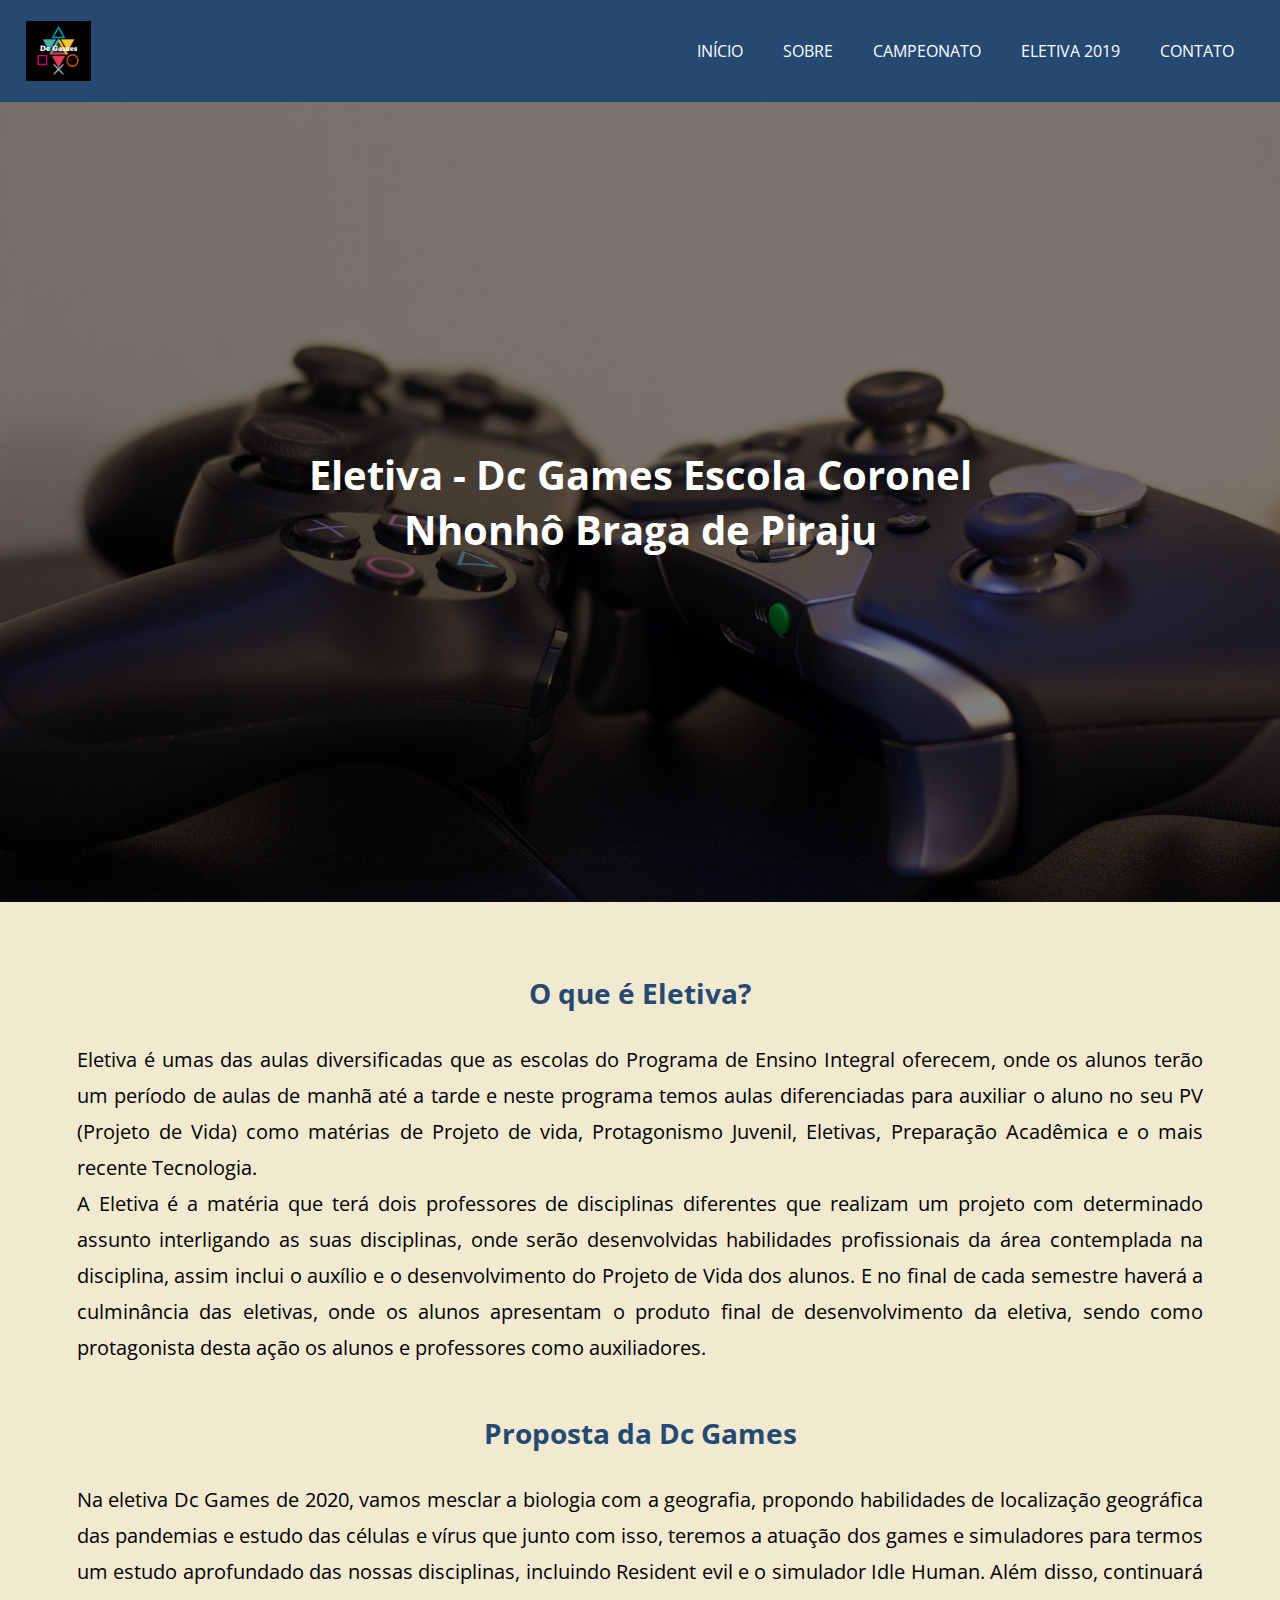
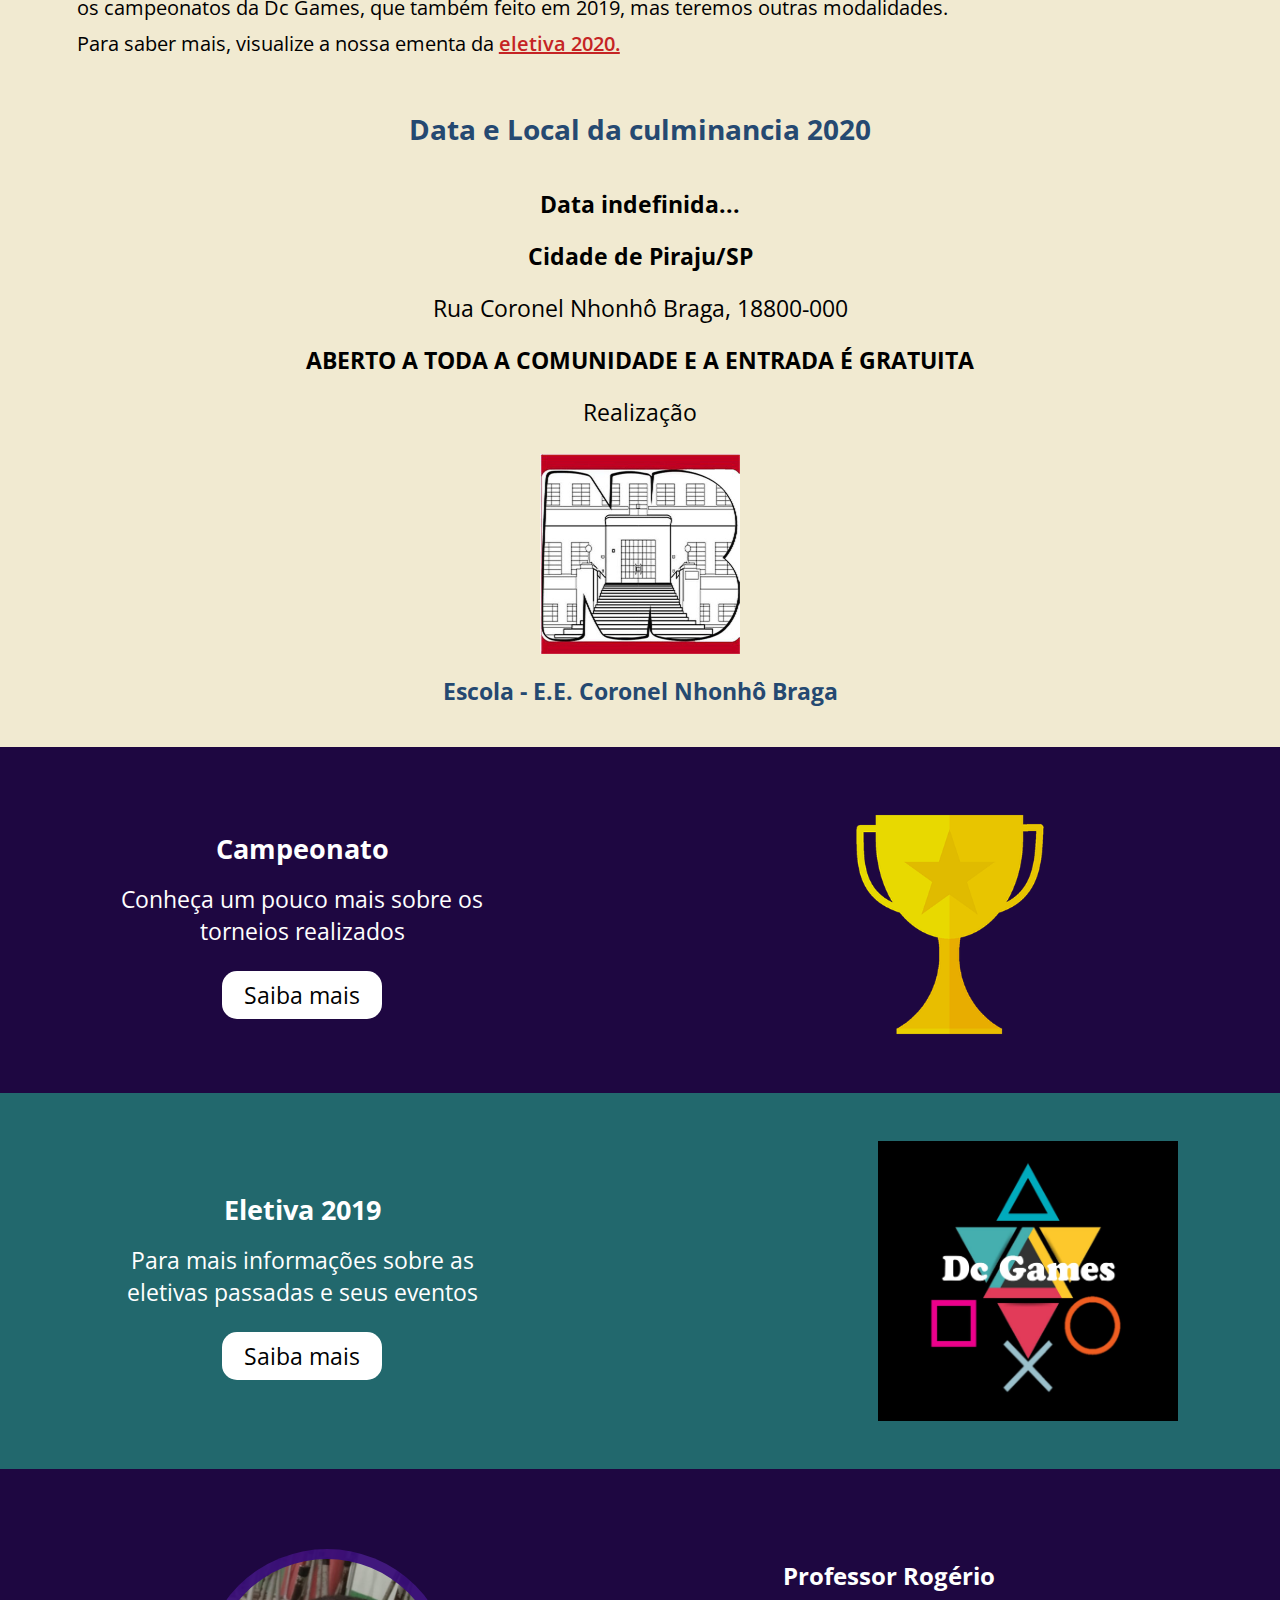
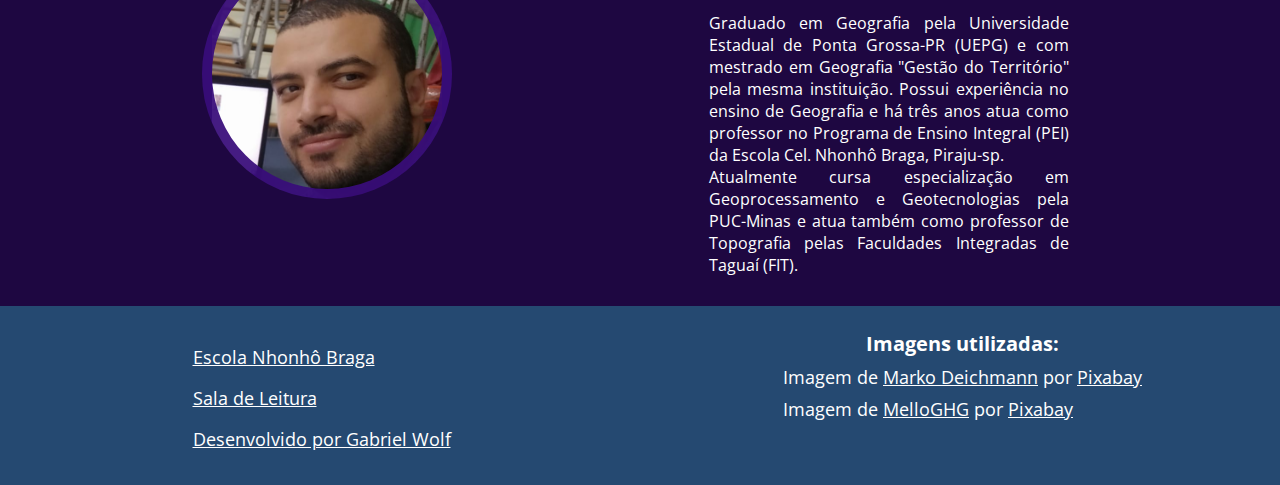
<file: index.html>
<!DOCTYPE html>
<html lang="pt-BR">
<head>
    <meta charset="UTF-8">
    <meta http-equiv="X-UA-Compatible" content="ie=edge">
    <meta name="viewport" content="width=device-width, initial-scale=1.0">

    <meta name="description" content="Eletiva Dc Games da escola Coronel Nhonhô Braga">
    <meta name="keywords" content="Dc-Games,dc-games,Eletiva Dc Games, eletiva dc games, dc games">
    <meta name="robots" content="index, nofollow">
    <meta name="author" content="Gabriel Wolf">

    <meta property="og:type" content="website">
    <meta property="og:url" content="https://gabrielwolf-dev.github.io/Dc-Games/">
    <meta property="og:title" content="WebSite: Eletiva Dc Games">
    <meta property="og:description" content="A eletiva da escola Nhonho Braga chamada Dc Games está agora na internet para propagar os principais acontecimentos da disciplina">
    <meta property="og:image" content="https://github.com/GabrielWolf-Dev/Dc-Games/blob/main/img/logo_SEO_socialmedia.png">

    <meta property="twitter:card" content="summary_large_image">
    <meta property="twitter:url" content="https://gabrielwolf-dev.github.io/Dc-Games/">
    <meta property="twitter:title" content="WebSite: Eletiva Dc Games">
    <meta property="twitter:description" content="A eletiva da escola Nhonho Braga chamada Dc Games está agora na internet para propagar os principais acontecimentos da disciplina">
    <meta property="twitter:image" content="https://github.com/GabrielWolf-Dev/Dc-Games/blob/main/img/logo_SEO_socialmedia.png">

    <link href="https://fonts.googleapis.com/css2?family=Open+Sans&display=swap" rel="stylesheet">
    <link rel="stylesheet" href="https://use.fontawesome.com/releases/v5.15.1/css/all.css" integrity="sha384-vp86vTRFVJgpjF9jiIGPEEqYqlDwgyBgEF109VFjmqGmIY/Y4HV4d3Gp2irVfcrp" crossorigin="anonymous">
    <link rel="stylesheet" href="./css/style.css">
    <title>Dc Games</title>
    <link rel="shortcut icon" href="favicon.ico" type="image/x-icon">
</head>
<body>
    <div class="bg-black" onclick="closeMenu()"></div><!--bg-black-->
    <header>
        <div class="container">
            <img class="logo" src="./assets/img/Logotipo_DcGames.jpg" alt="Logotipo da Dc Games" />

            <nav class="menu-desktop">
                <ul>
                    <li class="menu-desktop__items"><a class="menu-desktop__links" href="index.html">Início</a></li>
                    <li class="menu-desktop__items"><a class="menu-desktop__links" href="#About">Sobre</a></li>
                    <li class="menu-desktop__items"><a class="menu-desktop__links" href="campeonato.html">Campeonato</a></li>
                    <li class="menu-desktop__items"><a class="menu-desktop__links" href="eletiva2019.html">Eletiva 2019</a></li>
                    <li class="menu-desktop__items"><a class="menu-desktop__links" href="#Contact">Contato</a></li>
                    <div class="clear"></div><!--clear-->
                </ul>
            </nav><!--menu-desktop-->
            <nav class="menu-mobile">
                <button onclick="openMenu()" id="icon-mobile" class="menu-mobile__btn-open">
                    <i class="fas fa-align-justify"></i>
                </button><!--menu-mobile__btn-mobile-->
                <ul class="menu-mobile__nav">
                    <div class="menu-mobile__box-btn">
                        <button class="menu-mobile__btn-close" onclick="closeMenu()">
                            <i class="fas fa-times"></i>
                        </button>
                    </div>

                    <li class="menu-mobile__items"><a class="menu-mobile__links" href="index.html">Início</a></li>
                    <li class="menu-mobile__items"><a id="sobre" class="menu-mobile__links" href="#About">Sobre</a></li>
                    <li class="menu-mobile__items"><a class="menu-mobile__links" href="campeonato.html">Campeonato</a></li>
                    <li class="menu-mobile__items"><a class="menu-mobile__links" href="eletiva2019.html">Eletiva 2019</a></li>
                    <li class="menu-mobile__items"><a id="contato" class="menu-mobile__links" href="#Contact">Contato</a></li>
                </ul><!--menu-mobile__nav-->
            </nav><!--menu-mobile-->
        </div><!--container-->
    </header>

    <section class="banner-home banner">
        <div class="banner__content">
            <h1 class="banner__title">Eletiva - Dc Games Escola Coronel Nhonhô Braga de Piraju</h1>
            <i class="fas fa-gamepad banner__icon"></i>
        </div><!--banner__content-->
    </section><!--banner-home-->

    <main class="container">
        <section id="Sobre" class="about">
            <h2 class="title">O que é Eletiva?</h2>
            <p class="content">
                Eletiva é umas das aulas diversificadas que as escolas do Programa de Ensino Integral oferecem, onde os alunos terão um período de aulas de manhã até a tarde e neste programa temos aulas diferenciadas para auxiliar o aluno no seu PV (Projeto de Vida) como matérias de Projeto de vida, Protagonismo Juvenil, Eletivas, Preparação Acadêmica e o mais recente Tecnologia.
                <br>
                A Eletiva é a matéria que terá dois professores de disciplinas diferentes que realizam um projeto com determinado assunto interligando as suas disciplinas, onde serão desenvolvidas habilidades profissionais da área contemplada na disciplina, assim inclui o auxílio e o desenvolvimento do Projeto de Vida dos alunos. E no final de cada semestre haverá a culminância das eletivas, onde os alunos apresentam o produto final de desenvolvimento da eletiva, sendo como protagonista desta ação os alunos e professores como auxiliadores.
            </p>
        </section><!--about-->

        <section id="About" class="about">
            <h2 class="title">Proposta da Dc Games</h2>
            <p class="content">
                Na eletiva Dc Games de 2020, vamos mesclar a biologia com a geografia, propondo habilidades de localização geográfica das pandemias e estudo das células e vírus que junto com isso, teremos a atuação dos games e simuladores para termos um estudo aprofundado das nossas disciplinas, incluindo Resident evil e o simulador Idle Human. Além disso, continuará os campeonatos da Dc Games, que também feito em 2019, mas teremos outras modalidades.
                <br>
                Para saber mais, visualize a nossa ementa da <a target="_blank" class="about__link" href="./assets/documents/dcGames_plano.pdf">eletiva 2020.</a>
            </p>
        </section><!--about-->

        <section class="organization">
            <h2 class="title">Data e Local da culminancia 2020</h2>
            <ul>
                <li class="organization__font-bold">Data indefinida...</li>
                <li class="organization__font-bold">Cidade de Piraju/SP</li>
                <li class="organization__font-normal">Rua Coronel Nhonhô Braga, 18800-000</li>
                <li class="organization__font-bold">ABERTO A TODA A COMUNIDADE E A ENTRADA É GRATUITA</li>
                <li class="organization__font-normal">Realização</li>
            </ul>
            <figure class="organization__figure">
                <img class="organization__img" src="./assets/img/NB.jpg" alt="Ilustração da escola Nhonhô Braga" />
                <figcaption class="organization__figure__description">Escola - E.E. Coronel Nhonhô Braga</figcaption>
            </figure><!--class="organization__figure"-->
        </section><!--organization-->

        <section class="championship">
            <div class="championship__content">
                <h2 class="championship__title">Campeonato</h2>
                <p class="championship__description">Conheça um pouco mais sobre os torneios realizados</p>
                <a class="championship__link" href="campeonato.html">Saiba mais</a>
            </div><!--content-camp-->
    
            <img class="championship__img" src="./assets/img/trofeu.png" alt="Ilustração de um troféu" />
        </section><!--championship-->

        <section class="eletiva">
            <div class="eletiva__content">
                <h2 class="eletiva__title">Eletiva 2019</h2>
                <p class="eletiva__description">Para mais informações sobre as eletivas passadas e seus eventos</p>
                <a class="eletiva__link" href="eletiva2019.html">Saiba mais</a>
            </div><!--eletiva__content-->
    
            <img class="eletiva__img" src="./assets/img/Logotipo_DcGames.jpg" alt="Ilustração de um troféu" />
        </section><!--eletiva-->

        <section class="slider-teachers slider-teachers--bg-purple container">
            <i onclick="prev()" class="fas fa-chevron-left arrow-left"></i>
            <i onclick="next()" class="fas fa-chevron-right arrow-right"></i>
    
            <div class="slider-teachers__slider-wrapper">
                <article class="slider-teachers__slide">
                    <div class="slider-teachers__teacher teacher--border-purple slider-teachers__teacher--space" style="background-image: url(./assets/imgTeachers/rogério.jpeg);"></div><!--teacher-->
    
                    <div class="slider-teachers__content">
                        <h2 class="slider-teachers__content__name">Professor Rogério</h2>
                        <p>
                            Graduado em Geografia pela Universidade Estadual de Ponta Grossa-PR (UEPG) e com mestrado em Geografia "Gestão do Território" pela mesma instituição.
                            Possui experiência no ensino de Geografia e há três anos atua como professor no Programa de Ensino Integral (PEI) da Escola Cel. Nhonhô Braga, Piraju-sp.
                        </p>
    
                        <p>
                            Atualmente cursa especialização em Geoprocessamento e Geotecnologias pela PUC-Minas 
                            e atua também como professor de Topografia pelas Faculdades Integradas de Taguaí (FIT).
                        </p>
                    </div><!--slider-teachers__content-->
                </article><!--slider-teachers__slide-->
    
                <article class="slider-teachers__slide">
                    <div class="slider-teachers__teacher teacher--border-purple" style="background-image: url(./assets/imgTeachers/gabriel.jpeg);"></div><!--slider-teachers__teacher-->
    
                    <div class="slider-teachers__content">
                        <h2 class="slider-teachers__content__name">Professor Gabriel Souza Mendes</h2>
                        <p>Graduação em Biologia pela Universidade Estadual do Norte do Paraná (UENP);
                        Pós graduação em Ensino de Ciências pela Universidade Estadual do Norte do Paraná (UENP).</p>
                    </div><!--slider-teachers__content-->
                </article><!--slider-teachers__slide-->
            </div><!--slider-teachers__slider-wrapper-->
        </section><!--slider-teachers-->
    </main><!--main container-->

    <footer id="Contact" class="footer">
        <ul>
            <li class="footer__links">
                <i class="fab fa-facebook"></i>
                <a target="_blanck" href="https://www.facebook.com/people/Nhonh%C3%B4-Braga/100009296590353">Escola Nhonhô Braga</a>
            </li>
            <li class="footer__links">
                <i class="fab fa-youtube"></i>
                <a target="_blanck" href="https://www.youtube.com/channel/UCF4HJWtTU4wQ3Oaziow6cPg">Sala de Leitura</a>
            </li>
            <li class="footer__links">
                <i class="fab fa-github"></i>
                <a target="_blanck" href="https://github.com/GabrielWolf-Dev">Desenvolvido por Gabriel Wolf</a>
            </li>
        </ul>

        <div class="footer__credits">
            <h4 class="footer__title">Imagens utilizadas:</h4>
            <ul>
                <li class="footer__links">
                    Imagem de <a target="__blank" href="https://pixabay.com/pt/users/thexomil-5376742/?utm_source=link-attribution&amp;utm_medium=referral&amp;utm_campaign=image&amp;utm_content=2453777">Marko Deichmann</a> por <a target="__blank" href="https://pixabay.com/pt/?utm_source=link-attribution&amp;utm_medium=referral&amp;utm_campaign=image&amp;utm_content=2453777">Pixabay</a>
                </li>
                <li class="footer__links">
                    Imagem de <a target="__blank" href="https://pixabay.com/pt/users/melloghg-4387859/?utm_source=link-attribution&amp;utm_medium=referral&amp;utm_campaign=image&amp;utm_content=2015198">MelloGHG</a> por <a target="__blank" href="https://pixabay.com/pt/?utm_source=link-attribution&amp;utm_medium=referral&amp;utm_campaign=image&amp;utm_content=2015198">Pixabay</a>
                </li>
            </ul>
        </div><!--footer__credits-->
    </footer><!--footer-->
    <script src="./js/menuMobile.js"></script>
    <script src="./js/slider.js"></script>
</body>
</html>
</file>
<file: css/style.css>
*{
    margin: 0;
    padding: 0;
    box-sizing: border-box;
    font-family: 'Open Sans', sans-serif;
    --color-blue:#254971;
    --color-beige:#f1ead1;
    --color-red:#c52424;
    --color-purple-dark:#1e0741;
    --color-aqua-dark: #22686d;
    --color-white: #FFFF;
    --color-black: black;
    --color-gray:#d1d1d1;
}

:root {
    font-size: 16px;
}

html, body {
    height: 100%;
}

ul {
    list-style: none;
}

.container {
    width: 100%;
    max-width: 1280px;
    margin: auto;
}

.clear {
    clear: both;
}

.bg-black {
    width: 100%;
    height: 100%;
    background-color: rgba(0, 0, 0, 0.6);
    position: fixed;
    z-index: 1;
    visibility: hidden;
    opacity: 0;
    transition: visibility 0.8s linear, opacity 0.5s linear;
}

.bg-black--active {
    visibility: visible;
    opacity: 1;
}

.title {
    font-size: 1.75rem;
    padding-bottom: 30px;
    color: var(--color-blue);
    text-align: center;
}

.content {
    font-size: 1.25rem;
    text-align: justify;
    line-height: 36px;
    color: var(--color-black);
}

/* Cabeçário do Website */

header {
    width: 100%;
    padding: 20px 2%;
    background-color: var(--color-blue);
}

header > .container {
    display: flex;
    justify-content: space-between;
    align-items: center;
}

.logo {
    width: 65px;
    height: 60px;
}

.menu-mobile {
    display: none;
}

.menu-desktop__items {
    padding: 10px 15px;
    margin: 10px 5px;
    float: left;
    border-radius: 15px;
    transition: all ease 0.5s;
}

.menu-desktop__items:hover {
    background-color: rgba(255, 255, 255, 0.8);
}

.menu-desktop__links {
    text-decoration: none;
    color: var(--color-white);
    font-size: 16px;
    text-transform: uppercase;
    transition: all ease 0.5s;
}

.menu-desktop__links:hover {
    color: var(--color-black);
}

/* Home do Website: */

.banner, .banner-eletiva {
    width: 100%;
    height: 800px;
    position: relative;
    text-align: center;
}

.banner-home {
    background: linear-gradient(rgba(0, 0, 0, 0.5), rgba(0, 0, 0, 0.5)), url(../assets/img/Games.jpg);
    -o-background: linear-gradient(rgba(0, 0, 0, 0.5), rgba(0, 0, 0, 0.5)), url(../assets/img/Games.jpg);
    background-repeat: no-repeat;
    background-position: center;
    background-size: cover;
}

.banner-eletiva {
    background: linear-gradient(rgba(0, 0, 0, 0.5), rgba(0, 0, 0, 0.5)), url(../assets/img/Eletiva2019.jpeg);
    -o-background: linear-gradient(rgba(0, 0, 0, 0.5), rgba(0, 0, 0, 0.5)), url(../assets/img/Eletiva2019.jpeg);    background-repeat: no-repeat;
    background-position: center;
    background-size: cover;
}

.banner__content {
    width: 100%;
    max-width: 800px;
    position: absolute;
    top: 50%;
    left: 50%;
    transform: translate(-50%, -50%);
    -webkit-transform: translate(-50%, -50%);
    -o-transform: translate(-50%, -50%);
    -ms-transform: translate(-50%, -50%);
    -moz-transform: translate(-50%, -50%);
    color: white;
}

.banner__title {
    font-size: 2.5rem;
    padding: 16px 2%;
}

.banner__icon {
    font-size: 4rem;
}

main {
    width: 100%;
    background-color: var(--color-beige);
    padding: 48px 0 0 0;
}

.about {
    padding: 24px 6%;
}

.about__link {
    color: var(--color-red);
    text-decoration: underline;
    font-weight: 600;
}

.about__list-skills {
    list-style-type: initial;
    list-style-position: inside;
    padding: 24px 2%;
}

.about__list-skills__skills {
    font-size: 1.15rem;
    text-align: justify;
    color: var(--color-black);
    margin: 8px 0;
}

.organization {
    padding: 24px 6%;
    text-align: center;
}

.organization__font-bold {
    font-size: 1.45rem;
    font-weight: bold;
    padding: 10px 0;
}

.organization__font-normal {
    font-size: 1.45rem;
    font-weight: normal;
    padding: 10px 0;
}

.organization__figure {
    text-align: center;
    padding: 16px 0;
}

.organization__img {
    width: 200px;
    height: 200px;
    background-color: #F1EAD1;
    text-align: center;
    display: inline-block;
}

.organization__figure__description {
    font-size: 1.45rem;
    color: #254971;
    font-weight: bold;
    margin-top: 16px;
}

.championship, .eletiva {
    width: 100%;
    background-color: var(--color-purple-dark);
    padding: 48px 8%;
    display: flex;
    justify-content: space-between;
    align-items: center;
    text-align: center;
}

.eletiva {
    background-color: var(--color-aqua-dark);
}

.championship__img {
    width: 100%;
    max-width: 450px;
    height: 250px;
}

.eletiva__img {
    width: 100%;
    max-width: 300px;
    height: 280px;
}

.championship__title, .eletiva__title {
    font-size: 1.7rem;
    padding: 8px 0;
    color: white;
}

.championship__description, .eletiva__description {
    width: 100%;
    max-width: 400px;
    font-size: 1.45rem;
    padding: 8px 0;
    color: white;
}

.championship__link, .eletiva__link {
    width: 100%;
    max-width: 160px;
    display: inline-block;
    padding: 8px 12px;
    margin-top: 16px;
    background-color: var(--color-white);
    color: var(--color-black);
    text-decoration: none;
    font-size: 1.45rem;
    border-radius: 15px;
    cursor: pointer;
    transition: all ease 0.5s;
}

.championship__link:hover, .eletiva__link:hover {
    background-color: rgb(210, 210, 210);
}

.slider-teachers {
    width: 100%;
    padding: 20px 2%;
    overflow: hidden;
    position: relative;
}

.slider-teachers--bg-purple {
    background-color:var(--color-purple-dark);
}

.slider-teachers--bg-aqua {
    background-color: var(--color-aqua-dark);
}

.arrow-left, .arrow-right {
    font-size: 30px;
    padding: 10px;
    position: absolute;
    top: 50%;
    transform: translateY(-50%);
    -ms-transform: translateY(-50%);
    -moz-transform: translateY(-50%);
    -webkit-transform: translateY(-50%);
    -o-transform: translateY(-50%);
    color: white;
    cursor: pointer;
}

.arrow-right {
    right: 30px;
}

.slider-teachers__slider-wrapper {
    display: flex;
    transition: ease 0.4s;
}

.slider-teachers__slide {
    width: 100vw;
    padding: 10px 4%;
    display: flex;
}

.slider-teachers__slide .profLuiz {
    transform: rotate(90deg);
    -o-transform: rotate(90deg);
    -moz-transform: rotate(90deg);
    -ms-transform: rotate(90deg);
    -webkit-transform: rotate(90deg); 
}

.slider-teachers__teacher {
    width: 300px;
    height: 300px;
    background-position: center center;
    background-size: cover;
    background-repeat: no-repeat;
    border-radius: 50%;
}

.teacher--border-purple {
    border: 10px solid #390d7aef;
}

.teacher--border-aqua {
    border: 10px solid #154447;
}

.slider-teachers__content {
    width: 600px;
    color: white;
    text-align: justify;
    padding: 60px 60px 0 80px ; 
}

.slider-teachers__content__name {
    padding-bottom: 20px;
    text-align: center;
}

.footer {
    width: 100%;
    padding: 24px 0;
    background-color: var(--color-blue);
    display: grid;
    grid-gap: 10px;
    grid-template-columns: 1fr 1fr;
    justify-items: center;
}

.footer__links {
    margin: 8px 0;
    color: var(--color-white);
    font-size: 18px;
}

.footer__title {
    font-size: 20px;
    color: var(--color-white);
    text-align: center;
}

.footer__links > a {
    color: var(--color-white);
    font-size: 18px;
    transition: all ease 0.3s;
}

.footer__links > a:hover {
    color: var(--color-black);
}

.footer__links > i {
    color: var(--color-white);
    font-size: 24px;
    margin-right: 8px;
}

.main-champ {
    width: 100%;
    padding: 48px 2%;
    background-color: var(--color-gray);
}

.main-champ > .container {
    display: flex;
    justify-content: center;
    align-items: center;
    flex-wrap: wrap;
}

.main-champ__img {
    width: 100%;
    max-width: 260px;
    height: 260px;
    margin: 16px;
    cursor: pointer;
    transition: 0.2s;
}

.main-champ__img:hover {
    transform: scale(1.1);
    -webkit-transform: scale(1.1);
    -ms-transform: scale(1.1);
    -o-transform: scale(1.1);
    -moz-transform: scale(1.1);
}

.focus-img {
    width: 100vw;
    height: 100vh;
    background-color: rgba(0, 0, 0, 0.6);
    position: fixed;
    z-index: 1;
    visibility: hidden;
    opacity: 0;
    transition: visibility 0.8s linear, opacity 0.5s linear;
}

.focus-img__btn-close {
    position: absolute;
    top: 20px;
    right: 2%;
    font-size: 42px;
    color: white;
    cursor: pointer;
}

.focus-img__box {
    height: 100vh;
    display: flex;
    justify-content: center;
    align-items: center;
    transform: scale(0);
    transition: 0.3s;
}

.focus-img__box > img {
    width: 100%;
    max-width: 800px;
    padding: 0 2%;
}

.focus-img--active {
    visibility: visible;
    opacity: 1;
}

.focus-img--active .focus-img__box {
    transform: scale(1);
}

.box-video {
    width: 100%;
    display: flex;
    justify-content: space-evenly;
    align-items: center;
    padding: 32px 2%;
}

.reverse {
    flex-direction: row-reverse;
}

.box-video__video {
    width: 100%;
    max-width: 400px;
    height: 250px;
}

.box-video__description {
    width: 100%;
    max-width: 500px;
    font-size: 1.25rem;
    text-align: left;
}

.trailer-eletiva {
    width: 100%;
    padding: 24px 4%;
    text-align: center;
}

.trailer-eletiva__video {
    width: 100%;
    max-width: 800px;
    margin: auto;
}

/*-- Responsivo --*/

@media screen and (max-width: 1440px) {
    .slider-teachers__slide {
        justify-content: space-evenly;
        padding: 10px 0;
    }

    .slider-teachers__teacher {
        width: 250px;
        height: 250px;
        margin-top: 50px;
    }
        
    .slider-teachers__content {
        width: 500px;
        color: white;
        text-align: justify;
        padding: 60px 60px 0 80px ; 
    }
}

@media screen and (max-width: 1100px) {
    .box-video, .reverse {
        flex-direction: column;
    }

    .box-video__description {
        margin-top: 32px;
        padding: 0 2%;
    }

    .box-video > .title {
        margin-top: 24px;
    }

    .box-video__last-content > h3 {
        margin-top: 24px;
    }

    .box-video__last-content > .box-video__description {
        margin-top: 0;
    }
}

@media screen and (max-width: 1200px) {
    :root {
        font-size: 15px;
    }

    header > .container {
        display: flex;
        flex-direction: row-reverse;
    }

    .banner {
        height: 600px;
    }

    .championship__img {
        max-width: 350px;
        height: 200px;
    }

    .eletiva__img {
        width: 100%;
        max-width: 250px;
        height: 220px;
    }

    .slider-teachers__teacher {
        width: 250px;
        height: 250px;
        margin-top: 50px;
    }
        
    .slider-teachers__content {
        width: 400px;
        color: white;
        text-align: justify;
        padding: 60px 60px 0 60px ;
    }

    .main-champ__img {
        max-width: 200px;
        height: 200px;
    }
}

@media screen and (max-width: 768px) {
    :root {
        font-size: 14px;
    }

    .menu-desktop {
        display: none;
    }

    .menu-mobile {
        display: block;
    }

    .menu-mobile__btn-open, .menu-mobile__btn-close {
        width: 42px;
        height: 42px;
        cursor: pointer;
        border: 0;
        background-color: transparent;
    }

    .menu-mobile__btn-close {
        margin-left: 4%;
    }

    .menu-mobile__btn-open > i, .menu-mobile__btn-close > i {
        color: white;
        font-size: 2.25rem;
    }

    .menu-mobile__nav {
        width: 50%;
        height: 100vh;
        background-color: var(--color-aqua-dark);
        color: white;
        position: fixed;
        z-index: 2;
        top: 0;
        left: 0;
        display: block;
        box-shadow: 3px 3px 15px 5px black;
        transform: translateX(-110%);
        -webkit-transform: translateX(-110%);
        -moz-transform: translateX(-110%);
        -ms-transform: translateX(-110%);
        -o-transform: translateX(-110%);
        transition: transform ease 0.5s;
    }

    .menu-mobile__box-btn {
        width: 100%;
        padding: 24px 0;
        background-color: var(--color-purple-dark);
    }

    .menu-mobile__items {
        padding: 16px 6%;
        text-align: left;
        border-bottom: 1px solid var(--color-white);
    }

    .menu-mobile__items:nth-of-type(1) {
        padding-top: 48px;
    }

    .menu-mobile__items:last-child {
        border-bottom: 0;
    }

    .menu-mobile__links {
        color: var(--color-white);
        text-decoration: none;
        font-size: 20px;
    }

    .menu-mobile__nav--active {
        transform: translateX(0%);
        -webkit-transform: translateX(0%);
        -moz-transform: translateX(0%);
        -ms-transform: translateX(0%);
        -o-transform: translateX(0%);
    }

    .banner {
        height: 500px;
    }

    .organization__img {
        width: 150px;
        height: 150px;
    }

    .championship, .eletiva {
        flex-direction: column;
        justify-content: center;
    }

    .championship__img {
        max-width: 200px;
        height: 100px;
        margin-top: 16px;
    }

    .eletiva__img {
        max-width: 160px;
        height: 140px;
        margin-top: 16px;
    }

    .slider-teachers__slide {
        width: 100vw;
        display: inline-block;
        text-align: center;
    }

    .arrow-right{
        right: 10px;
    }

    .slider-teachers__teacher {
        width: 200px;
        height: 200px;
        margin-top: 40px;
        margin-right: 8%;
        display: inline-block;
    }

    .slider-teachers__teacher--space {
        margin-bottom: 80px;
        margin-right: 0;
    }
        
    .slider-teachers__content {
        width: 360px;
        display: inline-block;
        padding: 60px 60px 0 60px;
        margin-right: 8%;
    }

    .footer {
        grid-template-columns: 1fr;
        justify-items: center;
        align-items: center;
    }

    .footer__credits {
        margin-top: 32px;
        padding: 0 2%;
    }
}

@media screen and (max-width: 590px) {
    .slider-teachers__teacher--space {
        margin-bottom: 0;
        margin-right: 8%;
    }
}

@media screen and (max-width: 500px) {
    :root {
        font-size: 12px;
    }

    .menu-mobile__nav {
        width: 100%;
    }

    .menu-mobile__items {
        text-align: center;
    }

    .championship__link, .eletiva__link {
        max-width: 120px;
    }
}

@media screen and (max-width: 420px) {
    
    .slider-teachers__teacher {
        width: 150px;
        height: 150px;
        margin-top: 60px;
        margin-right: 10%;
        display: inline-block;
    }
        
    .slider-teachers__content {
        width: 250px;
        display: inline-block;
        padding: 20px 0;
        margin-right: 5%;
    }

}
</file>
